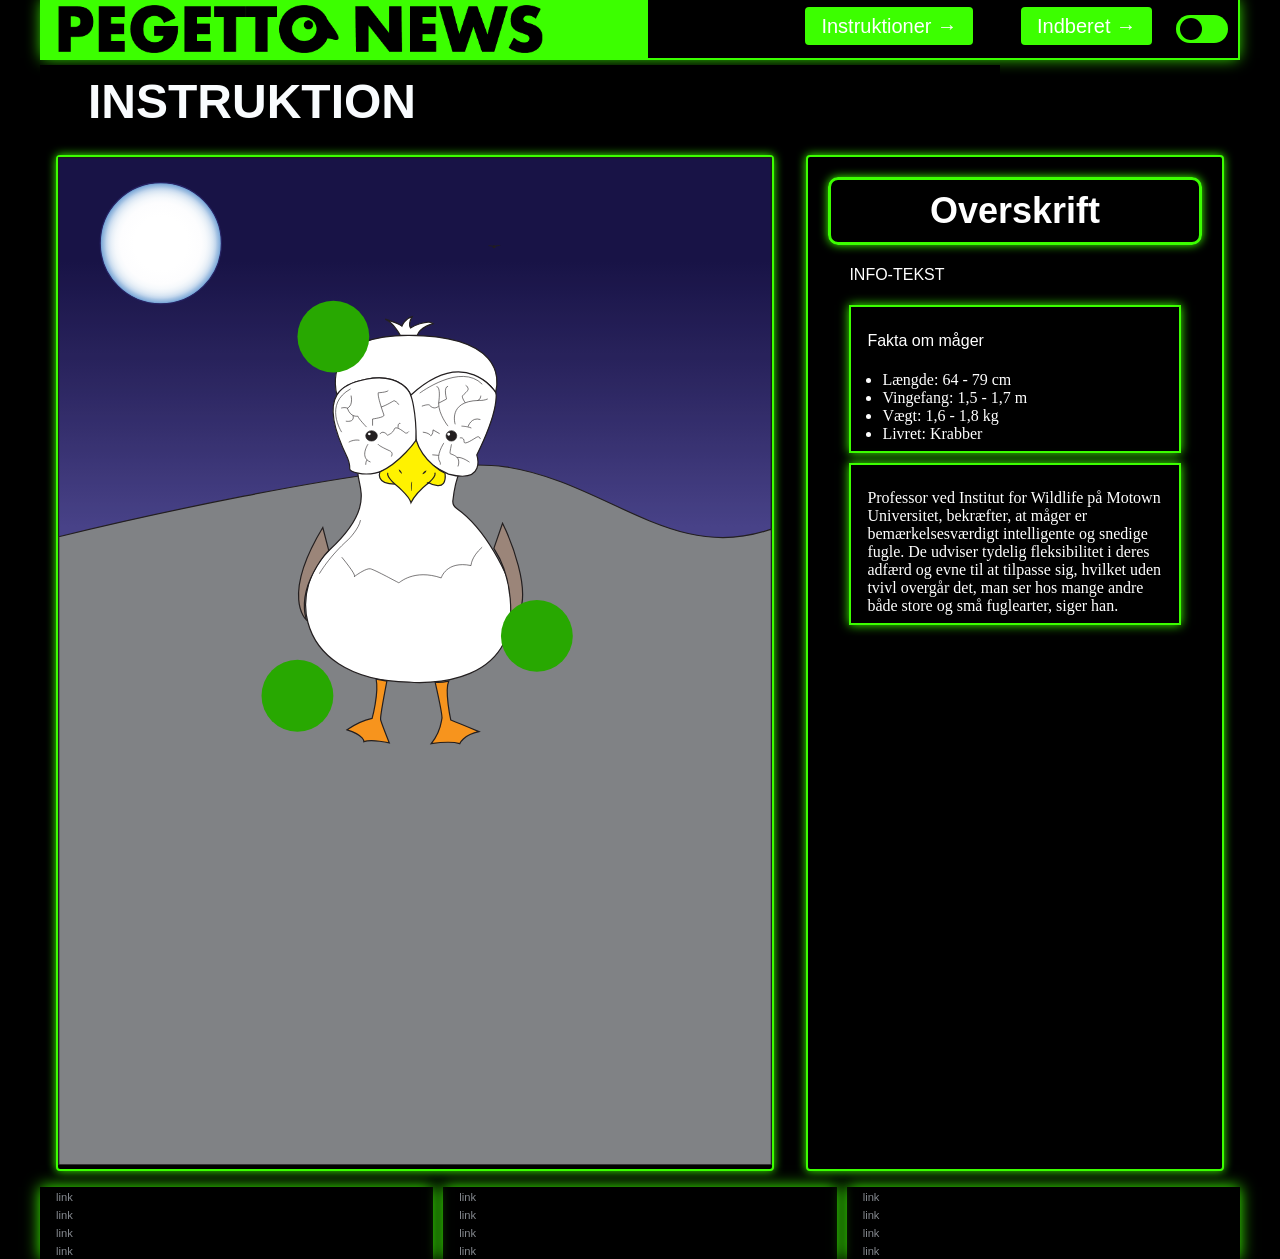
<file: instruction.html>
<!DOCTYPE html>
<html lang="en">

<head>
  <meta charset="UTF-8" />
  <meta http-equiv="X-UA-Compatible" content="IE=edge" />
  <meta name="viewport" content="width=device-width, initial-scale=1.0" />
  <link rel="stylesheet" href="css/custom.css" id="dark"/>
  <link rel="stylesheet" href="css/general.css" />
  <link rel="stylesheet" href="css/layout.css" />
  <link rel="stylesheet" href="css/infographic.css" />
  <link rel="icon" type="image/png" href="img/fav.png" />
  <title>Emergency Site</title>
</head>

<body id="instruction">
  <header>
    <nav>
      <div id="logotype-wrapper">
        <a href="index.html"> <img src="img/logogo.png" alt="Pegetto News"></a>
      </div>
      <ul class="menu">
        <li><a class="menuItem" href="instruction.html">Instruktioner</a></li>
        <li><a class="menuItem" href="register.html">Indberet</a></li>
        <li>
          <legend id="switchtext3"></legend>
          <label class="switch">
              <input id="switchBtn3" type="checkbox" />
              <span class="slider"></span>
          </label> 
        </li>
      </ul>
    </nav>
  </header>

  <main>
    <h1>INSTRUKTION</h1>
    <section class="info-graphic">

      <?xml version="1.0" encoding="UTF-8"?>
      <svg xmlns="http://www.w3.org/2000/svg" width="596.39" height="842.31" xmlns:xlink="http://www.w3.org/1999/xlink"
        viewBox="0 0 596.39 842.31">
        <defs>
          <style>
            .cls-1,
            .cls-2,
            .cls-3,
            .cls-4,
            .cls-5,
            .cls-6,
            .cls-7,
            .cls-8,
            .cls-9,
            .cls-10,
            .cls-11,
            .cls-12 {
              stroke-miterlimit: 10;
            }

            .cls-1,
            .cls-3,
            .cls-4,
            .cls-5,
            .cls-6,
            .cls-7,
            .cls-9,
            .cls-10,
            .cls-11,
            .cls-12 {
              stroke: #231f20;
            }

            .cls-1,
            .cls-4 {
              fill: none;
            }

            .cls-2 {
              fill: url(#radial-gradient);
              stroke: #262262;
            }

            .cls-13,
            .cls-11,
            .cls-12 {
              fill: #231f20;
            }

            .cls-3 {
              fill: #f7941d;
            }

            .cls-4,
            .cls-11 {
              stroke-width: .5px;
            }

            .cls-5 {
              fill: #9b8579;
            }

            .cls-6 {
              fill: #fff200;
            }

            .cls-7,
            .cls-8 {
              fill: #fff;
            }

            .cls-8 {
              stroke: #fff;
            }

            .cls-9 {
              fill: #808285;
            }

            .cls-10 {
              fill: url(#linear-gradient);
              opacity: .85;
            }
          </style>
          <linearGradient id="linear-gradient" x1="298.14" y1="321.78" x2="298.14" y2=".5"
            gradientUnits="userSpaceOnUse">
            <stop offset=".04" stop-color="#554ea0" />
            <stop offset=".42" stop-color="#342d72" />
            <stop offset=".73" stop-color="#1d1753" />
          </linearGradient>
          <radialGradient id="radial-gradient" cx="81.3" cy="67.47" fx="81.3" fy="67.47" r="46.05"
            gradientTransform="translate(-3.5 -2.12) scale(1.1)" gradientUnits="userSpaceOnUse">
            <stop offset=".44" stop-color="#fff" />
            <stop offset=".67" stop-color="#fdfdfe" />
            <stop offset=".75" stop-color="#f6f9fc" />
            <stop offset=".81" stop-color="#eaf1f8" />
            <stop offset=".86" stop-color="#d9e6f3" />
            <stop offset=".9" stop-color="#c3d7ed" />
            <stop offset=".93" stop-color="#a8c5e4" />
            <stop offset=".97" stop-color="#88b0db" />
            <stop offset="1" stop-color="#6398d0" />
            <stop offset="1" stop-color="#5d94ce" />
          </radialGradient>
        </defs>
        <g id="Layer_7" data-name="Layer 7">
          <path class="cls-10" d="M.5,321.78s325.88-83.81,399.39-51.93,145.75,65.36,195.89,45.56V.5H.5v321.28Z" />
          <path class="cls-9" d="M.61,317.19s288.37-70.89,372.97-58.4,140.51,81.2,222.3,51.99v531.04H.61V317.19Z" />
          <circle class="cls-2" cx="85.87" cy="72.03" r="50.62" />
          <circle class="cls-12" cx="364.29" cy="74.97" r=".7" />
          <g>
            <path class="cls-13" d="M364.82,74.77c2.86-1.17,4.13-1.19,4.68-.64" />
            <path class="cls-13"
              d="M364.63,74.31c1.56-.28,3.5-1.23,4.96-.27,0,0-.18.18-.18.18-.25-.27-.66-.33-1.05-.3-1.19.14-2.3.73-3.35,1.31,0,0-.38-.93-.38-.93h0Z" />
          </g>
          <g>
            <path class="cls-13" d="M363.67,74.88c-2.51-1.17-3.62-1.19-4.11-.64" />
            <path class="cls-13"
              d="M363.46,75.34c-.95-.62-2.77-1.95-3.8-1.01,0,0-.19-.17-.19-.17.3-.31.72-.38,1.09-.38,1.14,0,2.21.4,3.32.65,0,0-.42.91-.42.91h0Z" />
          </g>
        </g>
        <g id="Omrids">
          <path class="cls-7"
            d="M250.51,264.06c.28,12.06,14.37,28.6-23.36,63.84-16.95,15.83-24.08,39.53-18.39,60.95,6.98,26.26,33.23,49.08,84.3,49.7,4.42.45,104.27,9.14,82.3-86.66,0,0-15.37-39.2-42.32-58.28-2.25-1.59-3.49-4.07-3.2-6.63.58-5.09,2.72-17.66,5.81-24.26" />
          <path class="cls-7"
            d="M365.55,196.59c-11.51-17.26-31.52-16.28-31.52-16.28-14.42-.62-39.4,18.64-39.4,18.64,0,0-6.73-19.16-37.35-13.33-11.28,2.15-19.86,5.91-24.27,13.04-.78-2.63-13.89-50.11,60.45-49.6,76.48.51,75.31,35.45,72.09,47.52Z" />
          <path class="cls-7"
            d="M299.03,238.35c-16.67,25.83-37.82,27.98-48.51,25.71-4.32-.93-6.94-2.56-6.86-3.66.25-3.8-1.91-9.27-1.91-9.27-13.09-26.73-14.79-42.73-8.74-52.46,4.41-7.13,12.99-10.89,24.27-13.04,30.62-5.83,37.35,13.33,37.35,13.33,4.37,4.73,5.54,25.47,4.4,39.39Z" />
          <path class="cls-7"
            d="M299.03,238.35c-1.14,13.91,27.13,26.52,27.13,26.52,31.81,8.4,23.63-16.01,23.63-16.01,19.99-40.39,15.77-52.26,15.77-52.26,0,0-24.85-39.8-70.92,2.37,0,0,4.55,11.1,4.54,37.45" />
          <path class="cls-7" d="M233.05,198.79s-.01-.03-.04-.11" />
        </g>
        <g id="Læmmer">
          <path class="cls-3"
            d="M315.03,438.68s6.35,28.25,5.65,30.47-.51,10.1-8.96,20.9c0,0,16.22-2.43,23.83,0,0,0,2.7-7.15,16.05-10.03,0,0-16.9-7.15-23.49-9.73,0,0-5.41-24.17-1.69-32.54,0,0-6.72,1.4-11.39.93Z" />
          <path class="cls-3"
            d="M274.7,437.75s-5.75,29.8-5.24,32.23,7.27,19.46,7.27,19.46c0,0-14.7-3.5-21.29-1.06,0,0,.84-5.17-14.03-9.88,0,0,10.31-7.3,20.95-9.58,0,0,5.75-20.98,3.38-32.69l8.96,1.52Z" />
          <path class="cls-5" d="M377.53,389.8s4.91-35.08-13.46-62.85l7.24-20.95s33.04,66.34,6.22,83.8Z" />
          <path class="cls-5" d="M207.42,386.62s-21.52-18.73,13.76-77.14l4.94,19.05s-27.17,28.89-18.7,58.09Z" />
        </g>
        <g id="næb">
          <path class="cls-1" d="M314.81,263.79s2.61,2.94-5.22,8.22" />
          <path class="cls-13"
            d="M306.18,260.48c.16,1.56-.9,2.69-1.9,3.74,0,0-.25-.13-.25-.13.29-1.42.61-2.94,1.98-3.7,0,0,.17.09.17.09h0Z" />
          <path class="cls-6"
            d="M309.59,272.02c-8.79,7.06-13,13.03-14.78,16.7-1.54-6.13-13.51-15.53-13.51-15.53-16.54,0-12.4-10.17-12.4-10.17,17.19-7.64,30.26-26.6,30.26-26.6,5.87,19.18,24.13,27.77,24.13,27.77,1.96,17.02-13.71,7.83-13.71,7.83Z" />
          <path class="cls-13"
            d="M284.83,260.93c1.48.57,2.02,2.04,2.52,3.42,0,0-.23.16-.23.16-1.15-.92-2.38-1.89-2.45-3.48,0,0,.15-.11.15-.11h0Z" />
          <path class="cls-1" d="M275.64,263.79s-2.24,2.17,5.66,9.4" />
          <path class="cls-13"
            d="M295.81,271.4c-.47,2.51-.3,5.1-.45,7.65,0,0-.28.02-.28.02-.22-1.29-.27-2.59-.26-3.9.05-1.32.11-2.66.66-3.89,0,0,.32.12.32.12h0Z" />
          <path class="cls-13"
            d="M307.74,262.02c-.4,1.56-1.81,2.3-3.14,2.99,0,0-.19-.2-.19-.2.78-1.28,1.62-2.64,3.2-2.93,0,0,.13.14.13.14h0Z" />
          <path class="cls-1" d="M314.65,263.79s2.42,2.17-6.1,9.4" />
        </g>

        <g id="_Øjne_fjer" data-name="Øjne&amp;amp;fjer">
          <path class="cls-4" d="M340.17,205.28s-2.99-4.28-2.34-5.64,5.36-4.2,4.71-6.34-2.03-2.57-2.03-2.57" />
          <path class="cls-4" d="M317.94,208.15s-3.83,3.86-7.87-1.11c0,0-1.4-.62-6.14,1.11" />
          <path class="cls-4" d="M337.01,224.8s2.48.08,5.05.61c1.11.23,2.24.54,3.2.97" />
          <path class="cls-4" d="M342.56,225.16s2.53-8.28,10.25-5.88" />
          <path class="cls-4" d="M335.64,234.62s3.64-.82,3.55,3.05,9.17-3.12,11.08-3.87,2.54,1.78,2.54,1.78" />
          <path class="cls-4"
            d="M328.7,239.97s-1.49,6.69-1.24,7.59c.17.61,4.73,1.29,6.53,4.24.84,1.37,1.16,4.12.08,6.69" />
          <path class="cls-4" d="M343.74,254.92s-6.29-4.59-10.42-4" />
          <path class="cls-4" d="M322.33,238.82s-7.27,11.11-3.22,16.09c0,0,.5.67.17,2.08" />
          <line class="cls-4" x1="312.66" y1="248.75" x2="317.88" y2="249.23" />
          <path class="cls-4" d="M318.78,231.12l-5.54-3.2s0,4.54-1.9,4.91c0,0-1.24-2.45-6.61-2.97" />
          <path class="cls-4"
            d="M262.75,224.41v-5.57s10.15-1.41,9.53-3.24c-.26-.76-1.27-3.54-2.29-6.78-1.45-4.57-2.95-10.02-2.46-11.91,0,0,6.94-.28,8.34-1.83" />
          <path class="cls-4" d="M284.62,206.93s-1.09-2.34-3.91-3.44c0,0-6.78,4.18-10.73,5.33" />
          <path class="cls-4" d="M257.75,225.59s-6.72-6.9-7.34-9.14c0,0-5.94,1.5-8.75-6.7,0,0,4.89-1.33,3.16-10.48" />
          <path class="cls-4" d="M236.5,209.75s2.66-.94,5.16,0" />
          <path class="cls-4" d="M240.41,220.66s7.61,1.48,6.07-4.74" />
          <path class="cls-4" d="M242.88,238.23s3.81-2.52,8.9-1.62" />
          <path class="cls-4" d="M258.97,239.82s-7.46,11.21,2.04,14.98" />
          <path class="cls-4" d="M257.03,257.1s.12-3.7,1.19-4.01" />
          <path class="cls-4" d="M267.55,239.82s-1.53.55,9.09,5.42c0,0,3.88,1.19,1.84,4.96" />
          <path class="cls-4"
            d="M268.88,231.46s2.15-4.04,6.44.92c0,0,4.5-1.65,5.62-5.15s8.99,3.15,8.99,3.15c0,0,1.63.98,3.06-1.08" />
          <path class="cls-4" d="M285.99,222.61s-2.3-1.09-1.89,3.6" />
          <ellipse class="cls-11" cx="261.89" cy="232.94" rx="4.86" ry="4.37" />
          <ellipse class="cls-11" cx="328.61" cy="232.94" rx="4.47" ry="4.38" />
          <path class="cls-7"
            d="M285.99,149.07s-5.27-10.29-12.7-13.63c0,0,10.91,3.34,13.93,5.85,0,0,2.79-6.68,8.59-7.94,0,0-3.48,6.06-1.39,9.4,0,0,14.39-7.94,19.03-3.55,0,0-10.68,2.2-13.46,9.87h-13.99Z" />
          <path class="cls-4"
            d="M331.79,223.28s-6.39-19.26,19.37-19.93c0,0,.59.05,1.52.03,1.54-.03,4.02-.27,6.27-1.3" />
          <path class="cls-4" d="M353.17,199.34s-.31,3.87-2.66,4.03" />
          <path class="cls-4" d="M316.12,191.8s3.88-1.04,1.82,13.82l6.65-3.47s-2.91-9.87,1.2-10.66" />
          <path class="cls-4" d="M325.79,224.8s-7.91-9.8-7.85-19.18" />
          <path class="cls-4"
            d="M237.02,334.28s12.31,14.77,10.58,16.13,9.33-7.38,13.41-6.41,23.3,11.66,23.74,11.66,12.41-11.85,35.36-4.08c0,0,4.16-14.57,24.9-10.3,0,0,0-7.19,9.29-15.35" />
        </g>
        <g id="skygger">
          <path class="cls-4" d="M218.34,348.07s7.88-14.18,24.47-28.81c0,0,8.7-8.86,9.85-15.96" />
          <path class="cls-4" d="M236.96,229.82s-15.37-23.58,7.44-36.09" />
          <path class="cls-4" d="M302.14,197.22s34.29-25.61,52.25-7.42" />
          <path class="cls-8" d="M235.34,191.55s-7.76-28.09,33.97-37.11" />
          <ellipse class="cls-8" cx="260.06" cy="231.38" rx=".62" ry=".45" />
          <ellipse class="cls-8" cx="264.48" cy="226.34" rx=".62" ry=".45" />
          <ellipse class="cls-8" cx="326.34" cy="231.64" rx=".71" ry=".73" />
        </g>


        <circle id="headCircle1" cx="230" cy="150" r="30" style="fill:#28a801;" />
        <circle id="headCircle2" cx="400" cy="400" r="30" style="fill:#28a801;" />
        <circle id="headCircle3" cx="200" cy="450" r="30" style="fill: #28a801;" />

      </svg>





    </section>
    <section class="info-text">
      <h2>Overskrift</h2>
      <article>
        <p class="placeholder">INFO-TEKST</p>
      </article>
      <aside id="efficiency" class="info-box yellow">
        <p>Fakta om måger</p>
        <ul>
          <li>
            Længde: 64 - 79 cm
          </li>
          <li>
            Vingefang: 1,5 - 1,7 m
          </li>
          <li>
            Vægt: 1,6 - 1,8 kg
          </li>
          <li>
            Livret: Krabber
          </li>
        </ul>
      </aside>
      <aside id="requirement" class="info-box green">
       
          Professor ved Institut for Wildlife på Motown Universitet, bekræfter, at måger er bemærkelsesværdigt
          intelligente og snedige fugle. De udviser tydelig fleksibilitet i deres adfærd og evne til at tilpasse sig,
          hvilket uden tvivl overgår det, man ser hos mange andre både store og små fuglearter, siger han.
    
      </aside>
    </section>
  </main>

  <footer>
    <nav class="some">
      <ul>
        <li><a href="">link</a></li>
        <li><a href="">link</a></li>
        <li><a href="">link</a></li>
        <li><a href="">link</a></li>
      </ul>
    </nav>
    <nav class="another">
      <ul>
        <li><a href="">link</a></li>
        <li><a href="">link</a></li>
        <li><a href="">link</a></li>
        <li><a href="">link</a></li>
      </ul>
    </nav>
    <nav class="yetanother">
      <ul>
        <li><a href="">link</a></li>
        <li><a href="">link</a></li>
        <li><a href="">link</a></li>
        <li><a href="">link</a></li>
      </ul>
    </nav>
  </footer>
  <script src="js/main.js"></script>
  <script src="js/dark.js"></script>
</body>

</html>
</file>
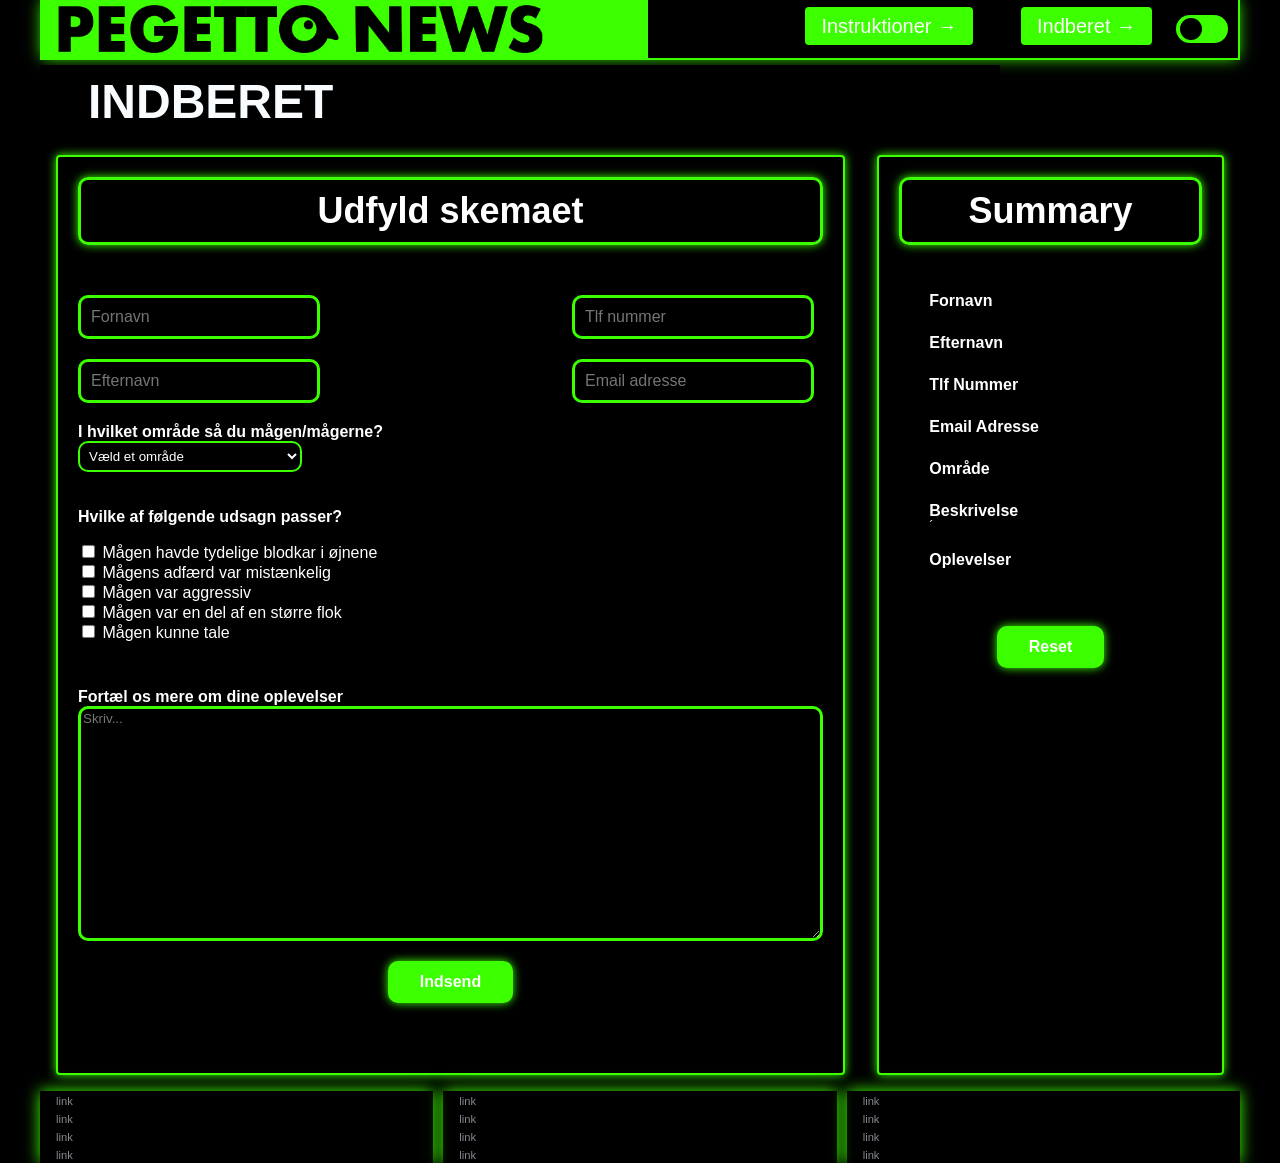
<file: register.html>
<!DOCTYPE html>
<html lang="en">

<head>
  <meta charset="UTF-8" />
  <meta http-equiv="X-UA-Compatible" content="IE=edge" />
  <meta name="viewport" content="width=device-width, initial-scale=1.0" />
  <link rel="stylesheet" href="css/custom.css" id="dark"/>
  <link rel="stylesheet" href="css/general.css" />
  <link rel="stylesheet" href="css/layout.css" />
  <link rel="stylesheet" href="css/infographic.css" />
  <link rel="stylesheet" href="css/forms.css" />
  <link rel="icon" type="image/png" href="img/fav.png" />
  <title>Emergency Site</title>
</head>

<body id="register">
  <header>
    <nav>
      <div id="logotype-wrapper">
        <a href="index.html"> <img src="img/logogo.png" alt="Pegetto News"> </a>
      </div>
      <ul class="menu">
        <li><a class="menuItem" href="instruction.html">Instruktioner</a></li>
        <li><a class="menuItem" href="register.html">Indberet</a></li>
        <li>
          <legend id="switchtext3"></legend>
          <label class="switch">
              <input id="switchBtn3" type="checkbox" />
              <span class="slider"></span>
          </label> 
        </li>
      </ul>
    </nav>
  </header>

  <main>
    <h1>INDBERET</h1>
    <section id="form-section">
      <article id="form-info">
        <h2>Udfyld skemaet</h2>

      </article>

      <!-- Kontakt info -->

      <form id="webform" class="name">
        <div class="form-group">
          <div>
            <div class="contact-field">
              <input class="contact" id="f-name" type="text" placeholder="Fornavn" required>
            </div>
            <div class="contact-field">
              <input class="contact" id="l-name" type="text" placeholder="Efternavn" required>
            </div>
          </div>
          <div>
            <div class="contact-field">
              <input class="contact" id="nr" type="text" placeholder="Tlf nummer" required>
            </div>
            <div class="contact-field">
              <input class="contact" id="mail" type="text" placeholder="Email adresse" required>
            </div>
          </div>
        </div>
      </form>


      <!-- område -->

      <form id="webform">
        <div class="form-group">
          <label class="area-label" for="area"><strong>I hvilket område så du mågen/mågerne?</strong></label>
          <div class="options">
          <select class="options-box" name="area" id="area" required> j
            <option value="" disabled selected>Væld et område</option>
            <option id="op1" value="Mo Town">Mo Town</option>
            <option id="op2" value="Fly Bridge">Fly Bridge</option>
            <option id="op3" value="Gull Beach">Gull Beach</option>
            <option id="op4" value="Uptown">Uptown</option>
          </select>
        </div>
        </div>
      </form>

      <!-- checkbokse -->

      <form action="check">
        <div class="form-group">
          <p><strong>Hvilke af følgende udsagn passer?</strong></p>
          <div>
            <input id="checkbox1" type="checkbox" name="checkbox" value="Mågen havde tydelige blodkar i øjnene">
            <label class="checkbox-text" for="checkbox1">Mågen havde tydelige blodkar i øjnene </label>
          </div>
          <div>
            <input id="checkbox2" type="checkbox" name="checkbox" value="Mågens adfærd var mistænkelig">
            <label class="checkbox-text" for="checkbox2">Mågens adfærd var mistænkelig </label>
          </div>
          <div>
            <input id="checkbox3" type="checkbox" name="checkbox" value="Mågen var aggressiv">
            <label class="checkbox-text" for="checkbox3">Mågen var aggressiv </label>
          </div>
          <div>
            <input id="checkbox4" type="checkbox" name="checkbox" value="Mågen var en del af en større flok">
            <label class="checkbox-text" for="checkbox4">Mågen var en del af en større flok </label>
          </div>
          <div>
            <input id="checkbox5" type="checkbox" name="checkbox" value="Mågen kunne tale">
            <label class="checkbox-text" for="checkbox5">Mågen kunne tale</label>
          </div>
        </div>
      </form>

      <!-- tekstfelt -->

      <form id="Uddyb">
        <div class="form-group">
          <label for="uddyb"><strong>Fortæl os mere om dine oplevelser</strong></label>
          <div class="text-felt">
          <textarea name="besked" id="besked" rows="15" cols="90" placeholder="Skriv..."></textarea>
          </div>
        </div>
      </form>

      <form>
        <button id="submit_btn" type="button">Indsend</button>
      </form>

    </section>




    <section id="form-summary">
      <h2>Summary</h2>
      <article id="sum">
        <div>
        <div>
          <h3>Fornavn</h3>
          <p id="bruger-navn"></p>
        </div>
        <div>
          <h3>Efternavn</h3>
          <p id="bruger-navn2"></p>
        </div>
        <div>
          <h3>Tlf Nummer</h3>
          <p id="bruger-nr"></p>
        </div>
        <div>
          <h3>Email Adresse</h3>
          <p id="bruger-mail"></p>
        </div>
      </div>



        <div>
          <h3>Område</h3>
          <p id="bruger-område"></p>

        </div>


          <h3>Beskrivelse</h3>
          <!-- <p id="bruger-beskrivelse"></p> -->
          <!-- <div>
            <p id="beskrivelse1"></p>
          </div>
          <div>
            <p id="beskrivelse2"></p>
          </div>
          <div>
            <p id="beskrivelse3"></p>
          </div>
          <div>
            <p id="beskrivelse4"></p>
          </div>
          <div>
            <p id="beskrivelse5"></p>
          </div> -->
          <ul id="beskrivelse">
        ´
          </ul>

         
            <h3>Oplevelser</h3>
            <p id="oplevelser"></p>
      




      </article>

      <p class="placeholder"></p>

      <form>
        <button id="reset_btn" type="reset">Reset</button>
      </form>
    </section>



  </main>
 
  
 
  <footer>
    <nav class="some">
      <ul>
        <li><a href="">link</a></li>
        <li><a href="">link</a></li>
        <li><a href="">link</a></li>
        <li><a href="">link</a></li>
      </ul>
    </nav>
    <nav class="another">
      <ul>
        <li><a href="">link</a></li>
        <li><a href="">link</a></li>
        <li><a href="">link</a></li>
        <li><a href="">link</a></li>
      </ul>
    </nav>
    <nav class="yetanother">
      <ul>
        <li><a href="">link</a></li>
        <li><a href="">link</a></li>
        <li><a href="">link</a></li>
        <li><a href="">link</a></li>
      </ul>
    </nav>
  
  </footer>
  <script src="js/forms.js"></script>
  <script src="js/dark.js"></script>
</body>

</html>
</file>
<file: css/custom.css>
:root {
  /* Colours */
  --primary-bg-color: rgb(0, 0, 0); /* used */
  --primary-font-color: white; /* used */

  --secondary-bg-color: #ffffff; /* used */
  --secondary-font-color: #FFFFFF; /* used */

  /* CAN BE DELETED WHEN THE PLACEHOLDER CLASS IS DELETED */
  --placeholder-bg-color: #3cff00; /* used */
  --placeholder-font-color: #575c61; /* used */

  /* NOT USED AT THE MOMENT */
  --info-color: #17a2b8;
  --warning-color: #ffc107;
  --danger-color: #dc3545;

  /* Borders */

  --border-color-light: #f7f5c2; /* used */
  --border-radius: 0.25rem;

  /* Links */
  --link-color: #84888e; /* used */
  --hover-color: #f9fcfe; /* used */
  --active-color: #f52727; /* used */

  /* From styletile */

  /* Fonts */
  --logotype-font: "Roboto", sans-serif;
  --headline-font: "Roboto", sans-serif;
  --body-font: "Roboto", sans-serif;
  --link-font: "Calibri", sans-serif;

  /* Text sizes */
  --logotype-size: 48px;
  --headline1-size: 48px;
  --headline2-size: 36px;
  --headline3-size: 32px;
  --bodytext-size: 24px;
  --cta-text-size: 20px;
  --followup-text-size: 20px;
  --form-submit-size: 48px;

  /* Text colors */
  --logotype-color: #ffffff;
  --headline-color: #bbc3ca;
  --headline-color-inverted: #f9fcfe;
  --bodytext-color: #575c61;
  --bodytext-color-inverted: #f9fcfe;
  --cta-text-color: #bbc3ca;
  --cta-text-color-inverted: #bbc3ca;
  --followup-text-color: #ffffff;
  --followup-text-color-inverted: #bbc3ca;
  --formfield-text-color: #575c61;
  --form-submit-color: #bbc3ca;
  --form-submit-color-inverted: #bbc3ca;

  /* Background colors */
  --logotype-background-color: #3cff00;
  --header-background-color: #000000;
  --article-background-color: #000000;
  --news-background-color: #000000;
  --news-background-color-inverted: #000000;
  --info-background-color: #000000;
  --headline-bg-color:  #dbdde3;
  --headline-bg-color-alert: #000000;
  --bodytext-bg-color: #dbdde3;
  --bodytext-bg-color-inverted: #dbdde3;
  --cta-text-bg-color: #dbdde3;
  --cta-text-bg-color-inverted: #dbdde3;
  --followup-text-bg-color: #3cff00;
  --followup-text-bg-color-inverted: #6f90eb;
  --form-background-color: none;
  --form-text-color: #dbdde3;
  --formfield-background-color: #dbdde3;
  --formfield-background-color-active: #dbdde3;
  --form-submit-bg-color: #dbdde3;
  --form-submit-bg-color-inverted: #dbdde3;

  /* Info-boxes */
  --info-bg-color-yellow: #3cff00;
  --info-bg-color-green: white;

  /*neon-lys*/

  --neon-color:#3cff00;
}
</file>
<file: css/general.css>
html,
body,
header,
footer,
main,
nav,
ul,
#main-disclamer {
  margin: 0;
  padding: 0;
  box-sizing: border-box;
}

body {
  font-family: var(--default-font);
  color: var(--primary-font-color);
  background-color: var(--primary-bg-color);
}
header,
footer {
  background-color: var(--header-background-color);
  color: var(--secondary-font-color);
  height: min-content;
}

header{
  border-right: 2px solid var(--neon-color);
  border-left: 2px solid var(--neon-color);
  border-bottom: 2px solid var(--neon-color);
}

.logo-wrapper {
  background-color: var(--logotype-background-color);
  color: var(--logotype-color);
}


.logo_img{
  width: 200px;
  height: 175px;
}



#main-disclamer {
  height: 180px;
  background-color: var(--header-background-color);
  display: flex;
  justify-content: flex-start;
  align-items: center;
  padding-left: 2rem;
  border-right: 2px solid var(--neon-color);
  border-left: 2px solid var(--neon-color);
  border-bottom: 2px solid var(--neon-color);
  box-shadow: 0 8px 10px var(--neon-color);
}
#main-disclamer-content {
  display: flex;
  column-gap: 1rem;
}

.dagens{
  align-content: center;
  padding-left: 15px;
  
}
main section {
  padding: 20px;
  /* margin: 10px; */
  /* border: 1px solid var(--border-color); */
  border-radius: var(--border-radius);
}

@font-face {
  font-family: rubik;
  src: url(/fonts/Rubik-VariableFont_wght.ttf);
}
h1,
h2,
h3,
h4,
h5,
h6 {
  font-family: var(--headline-font);
}
h1 {
  font-size: var(--headline1-size);
  color: var(--headline-color-inverted);
  margin: 5px 0;
  line-height: 1rem;
  text-align: left;
}
h2 {
  font-size: var(--headline2-size);
  padding-right: 10px;
 box-shadow: 0 0 15px var(--neon-color);
 background-color: transparent;
}
h3 {
  font-size: var(--headline3-size);
}

main > h1 {
  background-color: var(--headline-bg-color-alert);
  color: var(--headline-color-inverted);
  line-height: 4rem;
  padding: 5px 3rem 0 3rem;
  width: calc(80% - 6rem);
}

/* NAVIGATION STRUCTURES */
header > nav {
  height: 100%;
}
nav{
  box-shadow: 0 0 15px var(--neon-color);
}
nav ul {
  list-style: none;
}
nav a {
  font-family: var(--link-font);
  text-decoration: none;
  color: var(--link-color);
}
a {
  font-family: var(--link-font)
}
#logotype-wrapper {
  background-color: var(--logotype-background-color);
  margin: 0;
  display: flex;
  justify-content: flex-start;
  align-items: center;
  padding: 0 0 0 1rem;
}
#logotype-wrapper > a , #logotype-wrapper > a > img{
  font-size: var(--logotype-size);
  color: var(--logotype-color);
  font-family: var(--logotype-font);
  height: 3rem;
  display: flex;
  align-items: center;
}

#logotype-wrapper > a{
  padding-top: 5px;
  padding-bottom: 5px;
  width: 100%;
} 
header nav li a {
  margin: 1.5rem;
  background-color: var(--followup-text-bg-color);
  color: var(--followup-text-color);
  font-size: var(--followup-text-size);
  padding: 0.5rem 1rem;
  border-radius: var(--border-radius);
}
header > nav li > a:after {
  content: " \2192";
}
nav a:hover {
  color: var(--hover-color);
}
nav a:active {
  color: var(--active-color);
}

/* FOOTER */
footer a {
  font-size: 0.7rem;
}
.yellow,
.green {
  padding: 1.5rem 1rem 0.5rem 1rem;
}
.yellow {
  background-color: var(--info-bg-color-yellow);
}
.green {
  background-color: var(--info-bg-color-green);
}


.switch{
  position: relative;
  display: inline-block;
  width: 52px;
  height: 28px;
  margin-right: 10px;
}

.switch input{
  opacity: 0;
  width: 0;
  height: 0;
}

.slider{
  position: absolute;
  cursor: pointer;
  top: 0;
  left: 0;
  right: 0;
  bottom: 0;
  background-color: var(--neon-color);
  border-radius: 34px;
}

.slider::before{
  position: absolute;
  content: "";
  height: 22px;
  width: 22px;
  left: 4px;
  bottom: 3px;
  background-color: black;
  transition: 0.4s;
  border-radius: 50%;
}

input:checked + .slider::before{
  translate: 100% 0;
}
</file>
<file: css/layout.css>
/* LAYOUT FOR MAIN CONTENT */
body {
  display: grid;
  grid-template-rows: auto 1fr auto;
  height: 100vh;
  max-width: 1200px;
  margin: 0 auto;
}
main {
  display: grid;
  row-gap: 1rem;
}
main > *:not(:first-child) {
  margin: 0 1rem;
}
main {
  grid-template-rows: min-content min-content 1fr min-content;
}

/* LAYOUT FOR HEADER AND FOOTER */
footer {
  display: grid;
  gap: 10px;
}
header nav,
footer nav {
  display: flex;
  justify-content: space-between;
  align-items: center;
}
header nav > * {
  flex: 1;
}
nav ul {
  display: flex;
  justify-content: flex-end;
}
header ul {
  height: 100%;
  width: clamp(175px, 50%, 300px);
}
footer ul {
  flex-direction: column;
  padding-left: 1rem;
}

/* LAYOUT FOR SECTIONS */
#daily,
#breaking {
  display: grid;
}
#daily {
  grid-template-rows: repeat(2, minmax(200px, min-content));
  gap: 1rem;
}
#breaking {
  grid-template-rows: repeat(auto-fit, minmax(50px, min-content));
  gap: 0;
}

@media (width > 600px) {
  #frontpage > main {
    grid-template-columns: 6fr 3fr;
    grid-template-rows: auto 1fr auto;
  }
  #instruction > main,
  #register > main {
    grid-template-columns: 5fr 3fr;
    grid-template-rows: auto 1fr auto;
  }

  .qr {
    order: 1;
  }

  h1 {
    grid-column: 1 / -1;
  }
  footer {
    grid-template-columns: 1fr 1fr 1fr;
  }
}
</file>
<file: css/infographic.css>
#head-txt {
  fill: rgb(54, 54, 54);
}
.info-graphic,
.info-text {
  background-color: var(--info-background-color);
  padding: 0;
  box-shadow: 0 0 10px var(--neon-color);
  border: 2px solid var(--neon-color);
}
 .info-text h2 {
  background-color: transparent;
  border: 3px solid  var(--neon-color);
  border-radius: 10px;
  margin: 20px;
  text-align: center;
  padding: 10px;
  color: rgb(255, 255, 255);
  box-shadow: 0 0 10px var(--neon-color);
}
.info-text h3 {
  font-size: 0.8rem;
  line-height: 0.8rem;
  font-weight: 600;
  margin: 0;
  padding: 0;
}
.info-text > *:not(:first-child) {
  margin: 0 clamp(1rem, 10%, 7rem);
}
.info-text p {
  font-size: 16px;
  line-height: 1.3;
  margin: 0 0 1.2rem 0;
  padding: 0;
  font-family: 'Lucida Sans', 'Lucida Sans Regular', 'Lucida Grande', 'Lucida Sans Unicode', Geneva, Verdana, sans-serif;
}

.info-graphic svg{
  width: 100%;
 height: auto;
}

.info-box.yellow{
  background-color: transparent;
  box-shadow: 0 0 10px var(--neon-color);
  border: 2px solid var(--neon-color);
  margin-bottom: 10px;
}
.info-box.yellow ul{
  padding-left: 15px;
}
.info-box.green{
  background-color: transparent;
  box-shadow: 0 0 10px var(--neon-color);
  border: 2px solid var(--neon-color);
}
</file>
<file: css/forms.css>
#webform {
  background-color: var(--form-background-color);
}

#form-section,
#form-summary {
  background-color: var(--info-background-color);
  padding-left: 3 0px;
  box-shadow: 0 0 10px var(--neon-color);
  border: 2px solid var(--neon-color);
  font-family: 'Lucida Sans', 'Lucida Sans Regular', 'Lucida Grande', 'Lucida Sans Unicode', Geneva, Verdana, sans-serif;
}


#form{
  width: 600px;
  text-align: center;
}



.name .form-group{
   display: flex;
   justify-content: space-between;
   margin-top: 50px;
   padding-right: 30px;
}

.contact{
   width: 100%;
    padding: 10px ;
    padding-right: 5px;
    background: transparent;
    border: 3px solid  var(--neon-color);
    outline: none ;
    border-radius: 10px;
    font-size: 16px;
    color: white;
    margin-bottom: 20px;
}
.contact:hover{
  box-shadow: 0 0 10px  var(--neon-color);
}


#form-summary h2 {
  text-align: center;
  background-color: transparent;
  border: 3px solid  var(--neon-color);
  border-radius: 10px;
  margin: 0;
  text-align: center;
  padding: 10px;
  color: rgb(255, 255, 255);
  box-shadow: 0 0 10px  var(--neon-color);
  margin-bottom: 50px;
}
#form-section h2{
  background-color: transparent;
  border: 3px solid  var(--neon-color);
  border-radius: 10px;
  margin: 0;
  text-align: center;
  padding: 10px;
  color: rgb(255, 255, 255);
  box-shadow: 0 0 10px  var(--neon-color);
 
}
#form-summary h3 {
  font-size: 0.8rem;
  line-height: 0.8rem;
  font-weight: 600;
  margin: 0;
  padding: 0;
  font-size: 16px;
}
#form-summary ul{
  font-size: 0.8rem;
  line-height: 1.3;
  margin: 0 0 1.2rem 0;
}

#form-summary > *:not(:first-child) {
  margin: 0 clamp(1rem, 10%, 7rem);
}
#form-summary p {
  font-size: 0.8rem;
  line-height: 1.3;
  margin: 0 0 1.2rem 0;
  padding-bottom: 10px;
} 

#checkbox:hover, #checkbox2:hover, #checkbox3:hover, #checkbox4:hover, #checkbox5:hover{
  box-shadow: 0 0 10px  var(--neon-color);
}

#checkbox5{
  margin-bottom: 50px;
}

.checkbox-text:hover{
  text-shadow: 0 0 10px  var(--neon-color);
}

#besked{
  display: block;
  background-color: transparent;
  border: 3px solid  var(--neon-color);
  outline: none;
  border-radius: 10px;
  color: white;
}
.text-felt :hover{
  box-shadow: 0 0 10px  var(--neon-color);
}
.text-felt ::placeholder{
  font-family: "Roboto", sans-serif;

}

.options .options-box:hover{
  box-shadow: 0 0 10px  var(--neon-color);
  cursor: pointer;
}
.options-box{
  background-color: transparent;
  border: 2px solid  var(--neon-color);
  outline: none;
  border-radius: 10px;
  padding: 5px;
  padding-right: 100px;
  color: white;
  margin-bottom: 20px;
}





  /* button */

#submit_btn{
  background-color: var(--neon-color);
  box-shadow: 0 0 10px  var(--neon-color);
  padding:  12px 32px;
  border: none;
  outline: none  ;
  border-radius: 10px;
  font-size: 16px;
  color: white;
  font-weight: 600;
  cursor: pointer ;
  margin: auto;
  display: block;
  margin-top: 20px;
  margin-bottom: 50px;

}
#submit_btn:hover{
  box-shadow: 0 0 20px  var(--neon-color);
}
#submit_btn:active{
color: rgb(255, 247, 247);
background-color: transparent ;
}
#reset_btn{
  background-color: var(--neon-color);
  box-shadow: 0 0 10px  var(--neon-color);
  padding:  12px 32px;
  border: none;
  outline: none  ;
  border-radius: 10px;
  font-size: 16px;
  color: white;
  font-weight: 600;
  cursor: pointer ;
  margin: auto;
  display: block;
  margin-top: 20px;
  margin-bottom: 50px;

}
#reset_btn:hover{
  box-shadow: 0 0 20px  var(--neon-color);
}
#reset_btn:active{
color: rgb(255, 255, 255);
background-color: transparent;
}
</file>
